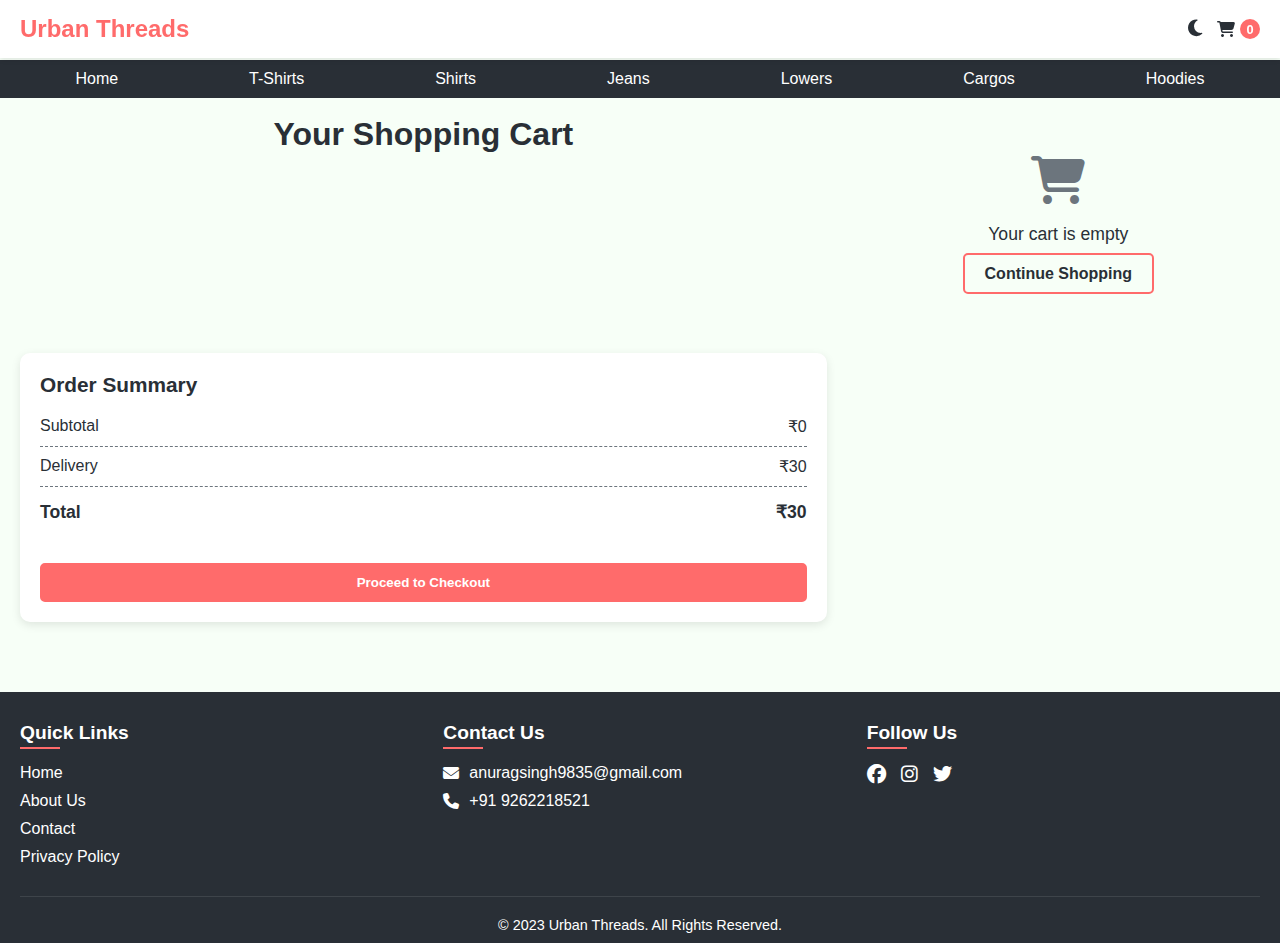
<file: cart.html>
<!DOCTYPE html>
<html lang="en">
<head>
    <meta charset="UTF-8">
    <meta name="viewport" content="width=device-width, initial-scale=1.0">
    <title>Your Cart | Urban Threads</title>
    <link rel="stylesheet" href="style.css">
    <link rel="stylesheet" href="https://cdnjs.cloudflare.com/ajax/libs/font-awesome/6.4.0/css/all.min.css">
</head>
<body>
    <header>
        <div class="logo">
            <h1>Urban Threads</h1>
        </div>
        <div class="header-icons">
            <button id="darkModeToggle"><i class="fas fa-moon"></i></button>
            <a href="cart.html"><i class="fas fa-shopping-cart"></i> <span id="cart-count">0</span></a>
        </div>
    </header>

    <nav>
        <ul>
            <li><a href="index.html">Home</a></li>
            <li><a href="#">T-Shirts</a></li>
            <li><a href="#">Shirts</a></li>
            <li><a href="#">Jeans</a></li>
            <li><a href="#">Lowers</a></li>
            <li><a href="#">Cargos</a></li>
            <li><a href="#">Hoodies</a></li>
        </ul>
    </nav>

    <main class="cart-container">
        <h1>Your Shopping Cart</h1>
        
        <div class="cart-items" id="cart-items">
            <!-- Cart items will be loaded here via JavaScript -->
            <div class="empty-cart">
                <i class="fas fa-shopping-cart"></i>
                <p>Your cart is empty</p>
                <a href="index.html" class="btn">Continue Shopping</a>
            </div>
        </div>
        
        <div class="cart-summary">
            <h2>Order Summary</h2>
            <div class="summary-item">
                <span>Subtotal</span>
                <span id="subtotal">₹0</span>
            </div>
            <div class="summary-item">
                <span>Delivery</span>
                <span id="delivery">₹30</span>
            </div>
            <div class="summary-item total">
                <span>Total</span>
                <span id="total">₹30</span>
            </div>
            <button class="btn btn-primary" id="checkout-btn">Proceed to Checkout</button>
        </div>
    </main>

    <footer>
        <div class="footer-content">
            <div class="footer-section">
                <h3>Quick Links</h3>
                <ul>
                    <li><a href="index.html">Home</a></li>
                    <li><a href="#">About Us</a></li>
                    <li><a href="#">Contact</a></li>
                    <li><a href="#">Privacy Policy</a></li>
                </ul>
            </div>
            <div class="footer-section">
                <h3>Contact Us</h3>
                <p><i class="fas fa-envelope"></i> anuragsingh9835@gmail.com</p>
                <p><i class="fas fa-phone"></i> +91 9262218521</p>
            </div>
            <div class="footer-section">
                <h3>Follow Us</h3>
                <div class="social-icons">
                    <a href="#"><i class="fab fa-facebook"></i></a>
                    <a href="#"><i class="fab fa-instagram"></i></a>
                    <a href="#"><i class="fab fa-twitter"></i></a>
                </div>
            </div>
        </div>
        <div class="footer-bottom">
            <p>&copy; 2023 Urban Threads. All Rights Reserved.</p>
        </div>
    </footer>

    <script src="script.js"></script>
</body>
</html>
</file>
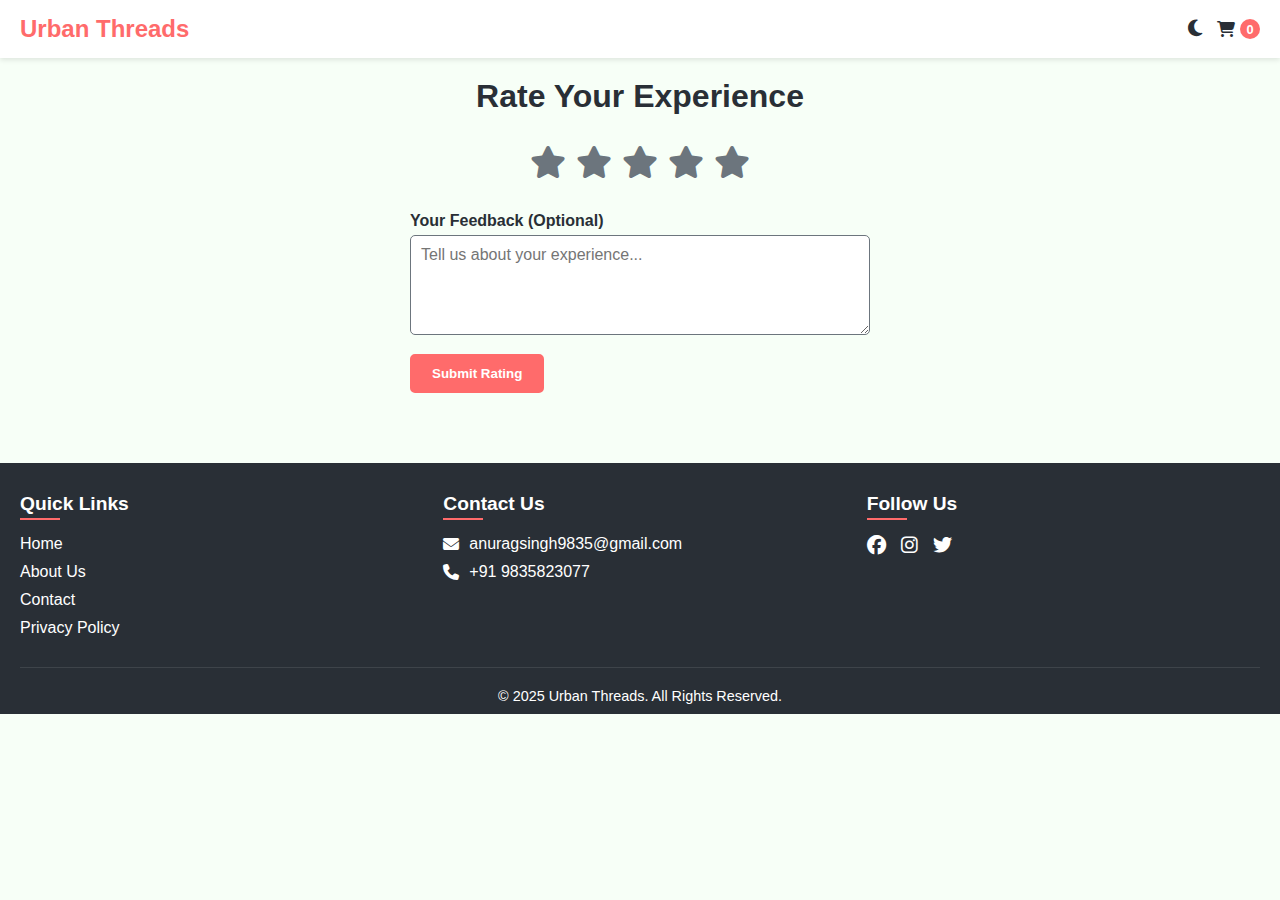
<file: rate.html>
<!DOCTYPE html>
<html lang="en">
<head>
    <meta charset="UTF-8">
    <meta name="viewport" content="width=device-width, initial-scale=1.0">
    <title>Rate Us | Urban Threads</title>
    <link rel="stylesheet" href="style.css">
    <link rel="stylesheet" href="https://cdnjs.cloudflare.com/ajax/libs/font-awesome/6.4.0/css/all.min.css">
</head>
<body>
    <header>
        <div class="logo">
            <h1>Urban Threads</h1>
        </div>
        <div class="header-icons">
            <button id="darkModeToggle"><i class="fas fa-moon"></i></button>
            <a href="cart.html"><i class="fas fa-shopping-cart"></i> <span id="cart-count">0</span></a>
        </div>
    </header>

    <main class="rate-container">
        <h1>Rate Your Experience</h1>
        
        <form id="rating-form">
            <div class="rating-stars">
                <input type="radio" id="star5" name="rating" value="5">
                <label for="star5"><i class="fas fa-star"></i></label>
                
                <input type="radio" id="star4" name="rating" value="4">
                <label for="star4"><i class="fas fa-star"></i></label>
                
                <input type="radio" id="star3" name="rating" value="3">
                <label for="star3"><i class="fas fa-star"></i></label>
                
                <input type="radio" id="star2" name="rating" value="2">
                <label for="star2"><i class="fas fa-star"></i></label>
                
                <input type="radio" id="star1" name="rating" value="1">
                <label for="star1"><i class="fas fa-star"></i></label>
            </div>
            
            <div class="form-group">
                <label for="feedback">Your Feedback (Optional)</label>
                <textarea id="feedback" name="feedback" rows="4" placeholder="Tell us about your experience..."></textarea>
            </div>
            
            <button type="submit" class="btn btn-primary">Submit Rating</button>
        </form>
        
        <div class="thank-you-message" id="thank-you" style="display: none;">
            <i class="fas fa-heart"></i>
            <h2>Thank You!</h2>
            <p>We appreciate your feedback. It helps us improve our services.</p>
            <a href="index.html" class="btn">Back to Shopping</a>
        </div>
    </main>

    <footer>
        <div class="footer-content">
            <div class="footer-section">
                <h3>Quick Links</h3>
                <ul>
                    <li><a href="index.html">Home</a></li>
                    <li><a href="#">About Us</a></li>
                    <li><a href="#">Contact</a></li>
                    <li><a href="#">Privacy Policy</a></li>
                </ul>
            </div>
            <div class="footer-section">
                <h3>Contact Us</h3>
                <p><i class="fas fa-envelope"></i> anuragsingh9835@gmail.com</p>
                <p><i class="fas fa-phone"></i> +91 9835823077</p>
            </div>
            <div class="footer-section">
                <h3>Follow Us</h3>
                <div class="social-icons">
                    <a href="#"><i class="fab fa-facebook"></i></a>
                    <a href="#"><i class="fab fa-instagram"></i></a>
                    <a href="#"><i class="fab fa-twitter"></i></a>
                </div>
            </div>
        </div>
        <div class="footer-bottom">
            <p>&copy; 2025 Urban Threads. All Rights Reserved.</p>
        </div>
    </footer>

    <script src="script.js"></script>
</body>
</html>
</file>
<file: style.css>
/* Base Styles */
:root {
    --primary-color: #ff6b6b;
    --secondary-color: #4ecdc4;
    --dark-color: #292f36;
    --light-color: #f7fff7;
    --accent-color: #ff9f1c;
    --gray-color: #6c757d;
    --light-gray: #f8f9fa;
    --dark-mode-bg: #121212;
    --dark-mode-text: #e0e0e0;
    --dark-mode-card: #1e1e1e;
}

* {
    margin: 0;
    padding: 0;
    box-sizing: border-box;
    font-family: 'Segoe UI', Tahoma, Geneva, Verdana, sans-serif;
}

body {
    background-color: var(--light-color);
    color: var(--dark-color);
    transition: all 0.3s ease;
}

body.dark-mode {
    background-color: var(--dark-mode-bg);
    color: var(--dark-mode-text);
}

a {
    text-decoration: none;
    color: inherit;
}

.btn {
    padding: 10px 20px;
    background-color: var(--light-color);
    color: var(--dark-color);
    border: 2px solid var(--primary-color);
    border-radius: 5px;
    cursor: pointer;
    font-weight: 600;
    transition: all 0.3s ease;
}

.btn:hover {
    background-color: var(--primary-color);
    color: white;
}

.btn-primary {
    background-color: var(--primary-color);
    color: white;
}

.btn-primary:hover {
    background-color: #ff5252;
}

/* Header Styles */
header {
    display: flex;
    justify-content: space-between;
    align-items: center;
    padding: 15px 20px;
    background-color: white;
    box-shadow: 0 2px 5px rgba(0,0,0,0.1);
    position: sticky;
    top: 0;
    z-index: 100;
}

body.dark-mode header {
    background-color: var(--dark-mode-card);
    box-shadow: 0 2px 5px rgba(0,0,0,0.3);
}

.logo h1 {
    font-size: 1.5rem;
    color: var(--primary-color);
}

.header-icons {
    display: flex;
    gap: 15px;
    align-items: center;
}

.header-icons a {
    display: flex;
    align-items: center;
    gap: 5px;
    font-weight: 600;
}

.header-icons button {
    background: none;
    border: none;
    font-size: 1.2rem;
    cursor: pointer;
    color: var(--dark-color);
}

body.dark-mode .header-icons button {
    color: var(--dark-mode-text);
}

#cart-count {
    background-color: var(--primary-color);
    color: white;
    border-radius: 50%;
    width: 20px;
    height: 20px;
    display: flex;
    justify-content: center;
    align-items: center;
    font-size: 0.8rem;
}

/* Navigation Styles */
nav {
    background-color: var(--dark-color);
    padding: 10px 0;
    position: sticky;
    top: 60px;
    z-index: 99;
}

body.dark-mode nav {
    background-color: #1a1a1a;
}

nav ul {
    display: flex;
    justify-content: space-around;
    list-style: none;
    overflow-x: auto;
    white-space: nowrap;
    padding: 0 10px;
}

nav ul::-webkit-scrollbar {
    display: none;
}

nav ul li a {
    color: white;
    padding: 5px 10px;
    border-radius: 5px;
    transition: all 0.3s ease;
}

nav ul li a.active, nav ul li a:hover {
    background-color: var(--primary-color);
}

/* Hero Section */
.hero {
    background: linear-gradient(rgba(0,0,0,0.5), rgba(0,0,0,0.5)), url('assets/img/hero-bg.jpg');
    background-size: cover;
    background-position: center;
    height: 300px;
    display: flex;
    align-items: center;
    justify-content: center;
    color: white;
    text-align: center;
    margin-bottom: 30px;
    animation: fadeIn 1s ease;
}

.hero-content h2 {
    font-size: 2.5rem;
    margin-bottom: 10px;
}

.hero-content p {
    font-size: 1.2rem;
    margin-bottom: 20px;
}

/* Categories Section */
.categories {
    padding: 20px;
    margin-bottom: 30px;
}

.categories h2 {
    text-align: center;
    margin-bottom: 20px;
    font-size: 1.8rem;
    position: relative;
}

.categories h2::after {
    content: '';
    position: absolute;
    bottom: -10px;
    left: 50%;
    transform: translateX(-50%);
    width: 80px;
    height: 3px;
    background-color: var(--primary-color);
}

.category-grid {
    display: grid;
    grid-template-columns: repeat(3, 1fr);
    gap: 15px;
}

.category-card {
    background-color: white;
    border-radius: 10px;
    overflow: hidden;
    box-shadow: 0 3px 10px rgba(0,0,0,0.1);
    transition: all 0.3s ease;
    cursor: pointer;
    text-align: center;
}

body.dark-mode .category-card {
    background-color: var(--dark-mode-card);
    box-shadow: 0 3px 10px rgba(0,0,0,0.3);
}

.category-card:hover {
    transform: translateY(-5px);
    box-shadow: 0 5px 15px rgba(0,0,0,0.2);
}

.category-card img {
    width: 100%;
    height: 100px;
    object-fit: cover;
}

.category-card h3 {
    padding: 10px;
    font-size: 1rem;
}

/* Products Section */
.featured-products {
    padding: 20px;
}

.featured-products h2 {
    text-align: center;
    margin-bottom: 20px;
    font-size: 1.8rem;
    position: relative;
}

.featured-products h2::after {
    content: '';
    position: absolute;
    bottom: -10px;
    left: 50%;
    transform: translateX(-50%);
    width: 80px;
    height: 3px;
    background-color: var(--primary-color);
}

.product-grid {
    display: grid;
    grid-template-columns: repeat(2, 1fr);
    gap: 20px;
}

.product-card {
    background-color: white;
    border-radius: 10px;
    overflow: hidden;
    box-shadow: 0 3px 10px rgba(0,0,0,0.1);
    transition: all 0.3s ease;
    cursor: pointer;
}

body.dark-mode .product-card {
    background-color: var(--dark-mode-card);
    box-shadow: 0 3px 10px rgba(0,0,0,0.3);
}

.product-card:hover {
    transform: translateY(-5px);
    box-shadow: 0 5px 15px rgba(0,0,0,0.2);
}

.product-image {
    width: 100%;
    height: 180px;
    object-fit: cover;
}

.product-info {
    padding: 15px;
}

.product-title {
    font-size: 1rem;
    margin-bottom: 5px;
    display: -webkit-box;
    display: box;
    -webkit-line-clamp: 1;
    line-clamp: 1;
    -webkit-box-orient: vertical;
    box-orient: vertical;
    overflow: hidden;
}

.price {
    font-weight: bold;
    color: var(--primary-color);
    font-size: 1.1rem;
}

.rating {
    color: var(--accent-color);
    font-size: 0.8rem;
    margin-top: 5px;
}

.rating span {
    color: var(--gray-color);
    margin-left: 5px;
}

body.dark-mode .rating span {
    color: #a0a0a0;
}

/* Footer Styles */
footer {
    background-color: var(--dark-color);
    color: white;
    padding: 30px 20px 10px;
    margin-top: 50px;
}

body.dark-mode footer {
    background-color: #1a1a1a;
}

.footer-content {
    display: grid;
    grid-template-columns: repeat(auto-fit, minmax(200px, 1fr));
    gap: 30px;
    margin-bottom: 20px;
}

.footer-section h3 {
    margin-bottom: 15px;
    font-size: 1.2rem;
    position: relative;
    padding-bottom: 5px;
}

.footer-section h3::after {
    content: '';
    position: absolute;
    bottom: 0;
    left: 0;
    width: 40px;
    height: 2px;
    background-color: var(--primary-color);
}

.footer-section ul {
    list-style: none;
}

.footer-section ul li {
    margin-bottom: 10px;
}

.footer-section ul li a:hover {
    color: var(--primary-color);
}

.footer-section p {
    margin-bottom: 10px;
    display: flex;
    align-items: center;
    gap: 10px;
}

.social-icons {
    display: flex;
    gap: 15px;
    font-size: 1.2rem;
}

.social-icons a:hover {
    color: var(--primary-color);
}

.footer-bottom {
    text-align: center;
    padding-top: 20px;
    border-top: 1px solid rgba(255,255,255,0.1);
    font-size: 0.9rem;
}

/* Product Detail Page */
.product-detail-container {
    padding: 20px;
    display: grid;
    gap: 20px;
}

.product-images {
    display: grid;
    gap: 10px;
}

.main-image {
    width: 100%;
    height: 350px;
    overflow: hidden;
    border-radius: 10px;
    box-shadow: 0 3px 10px rgba(0,0,0,0.1);
}

body.dark-mode .main-image {
    box-shadow: 0 3px 10px rgba(0,0,0,0.3);
}

.main-image img {
    width: 100%;
    height: 100%;
    object-fit: cover;
}

.thumbnail-images {
    display: flex;
    gap: 10px;
    overflow-x: auto;
    padding-bottom: 10px;
}

.thumbnail-images::-webkit-scrollbar {
    height: 5px;
}

.thumbnail-images::-webkit-scrollbar-thumb {
    background-color: var(--primary-color);
    border-radius: 5px;
}

.thumbnail-images img {
    width: 80px;
    height: 80px;
    object-fit: cover;
    border-radius: 5px;
    cursor: pointer;
    border: 2px solid transparent;
    transition: all 0.3s ease;
}

.thumbnail-images img:hover, .thumbnail-images img.active {
    border-color: var(--primary-color);
}

.product-info h1 {
    font-size: 1.8rem;
    margin-bottom: 10px;
}

.price-rating {
    display: flex;
    justify-content: space-between;
    align-items: center;
    margin-bottom: 15px;
}

.price {
    font-size: 1.5rem;
    font-weight: bold;
}

.product-description {
    margin-bottom: 20px;
    line-height: 1.6;
}

.size-selector {
    margin-bottom: 20px;
}

.size-selector h3 {
    margin-bottom: 10px;
}

.size-options {
    display: flex;
    gap: 10px;
}

.size-btn {
    width: 40px;
    height: 40px;
    border: 1px solid var(--gray-color);
    background: none;
    border-radius: 5px;
    cursor: pointer;
    font-weight: 600;
    transition: all 0.3s ease;
}

body.dark-mode .size-btn {
    border-color: #555;
    color: var(--dark-mode-text);
}

.size-btn:hover, .size-btn.active {
    background-color: var(--primary-color);
    color: white;
    border-color: var(--primary-color);
}

.product-actions {
    display: flex;
    gap: 15px;
    margin-bottom: 20px;
}

.product-actions .btn {
    flex: 1;
    text-align: center;
}

.product-meta {
    display: grid;
    gap: 10px;
}

.meta-item {
    display: flex;
    align-items: center;
    gap: 10px;
    color: var(--gray-color);
}

body.dark-mode .meta-item {
    color: #a0a0a0;
}

.meta-item i {
    color: var(--primary-color);
}

.related-products {
    padding: 20px;
    margin-top: 30px;
}

.related-products h2 {
    text-align: center;
    margin-bottom: 20px;
    font-size: 1.5rem;
}

/* Cart Page */
.cart-container {
    padding: 20px;
}

.cart-container h1 {
    margin-bottom: 20px;
    text-align: center;
}

.cart-items {
    margin-bottom: 30px;
}

.cart-item {
    display: grid;
    grid-template-columns: 100px 1fr;
    gap: 15px;
    padding: 15px;
    background-color: white;
    border-radius: 10px;
    box-shadow: 0 3px 10px rgba(0,0,0,0.1);
    margin-bottom: 15px;
    position: relative;
}

body.dark-mode .cart-item {
    background-color: var(--dark-mode-card);
    box-shadow: 0 3px 10px rgba(0,0,0,0.3);
}

.cart-item-image {
    width: 100%;
    height: 100px;
    object-fit: cover;
    border-radius: 5px;
}

.cart-item-details h3 {
    margin-bottom: 5px;
    font-size: 1rem;
}

.cart-item-price {
    color: var(--primary-color);
    font-weight: bold;
    margin-bottom: 10px;
}

.cart-item-size {
    color: var(--gray-color);
    font-size: 0.9rem;
    margin-bottom: 10px;
}

body.dark-mode .cart-item-size {
    color: #a0a0a0;
}

.quantity-control {
    display: flex;
    align-items: center;
    gap: 10px;
}

.quantity-btn {
    width: 25px;
    height: 25px;
    border: 1px solid var(--gray-color);
    background: none;
    border-radius: 50%;
    cursor: pointer;
    display: flex;
    align-items: center;
    justify-content: center;
}

body.dark-mode .quantity-btn {
    border-color: #555;
}

.quantity {
    font-weight: bold;
}

.remove-item {
    position: absolute;
    top: 10px;
    right: 10px;
    background: none;
    border: none;
    color: var(--gray-color);
    cursor: pointer;
    font-size: 1.2rem;
}

body.dark-mode .remove-item {
    color: #a0a0a0;
}

.empty-cart {
    text-align: center;
    padding: 40px 20px;
}

.empty-cart i {
    font-size: 3rem;
    color: var(--gray-color);
    margin-bottom: 20px;
}

body.dark-mode .empty-cart i {
    color: #a0a0a0;
}

.empty-cart p {
    margin-bottom: 20px;
    font-size: 1.1rem;
}

.cart-summary {
    background-color: white;
    padding: 20px;
    border-radius: 10px;
    box-shadow: 0 3px 10px rgba(0,0,0,0.1);
}

body.dark-mode .cart-summary {
    background-color: var(--dark-mode-card);
    box-shadow: 0 3px 10px rgba(0,0,0,0.3);
}

.cart-summary h2 {
    margin-bottom: 20px;
    font-size: 1.3rem;
}

.summary-item {
    display: flex;
    justify-content: space-between;
    margin-bottom: 10px;
    padding-bottom: 10px;
    border-bottom: 1px dashed var(--gray-color);
}

body.dark-mode .summary-item {
    border-bottom-color: #555;
}

.summary-item.total {
    font-weight: bold;
    font-size: 1.1rem;
    border-bottom: none;
    margin-top: 15px;
}

#checkout-btn {
    width: 100%;
    margin-top: 20px;
}

/* Checkout Page */
.checkout-container {
    padding: 20px;
}

.checkout-container h1 {
    margin-bottom: 20px;
    text-align: center;
}

.checkout-steps {
    display: flex;
    justify-content: center;
    gap: 20px;
    margin-bottom: 30px;
}

.step {
    padding: 10px 15px;
    background-color: var(--light-gray);
    border-radius: 20px;
    font-weight: 600;
    position: relative;
}

body.dark-mode .step {
    background-color: #333;
}

.step.active {
    background-color: var(--primary-color);
    color: white;
}

.step:not(:last-child)::after {
    content: '→';
    position: absolute;
    right: -15px;
    color: var(--gray-color);
}

.payment-methods {
    margin-bottom: 30px;
}

.payment-methods h2 {
    margin-bottom: 15px;
    font-size: 1.3rem;
}

.payment-option {
    background-color: white;
    border-radius: 10px;
    padding: 15px;
    margin-bottom: 15px;
    box-shadow: 0 3px 10px rgba(0,0,0,0.1);
}

body.dark-mode .payment-option {
    background-color: var(--dark-mode-card);
    box-shadow: 0 3px 10px rgba(0,0,0,0.3);
}

.payment-option.active {
    border: 2px solid var(--primary-color);
}

.payment-option input[type="radio"] {
    display: none;
}

.payment-option label {
    display: flex;
    align-items: center;
    gap: 10px;
    font-weight: 600;
    font-size: 1.1rem;
    cursor: pointer;
    margin-bottom: 10px;
}

.payment-option label i {
    color: var(--primary-color);
    font-size: 1.3rem;
}

.qr-instructions, .cod-instructions {
    padding: 10px 0;
}

.qr-instructions ol {
    padding-left: 20px;
    margin: 10px 0;
}

.qr-instructions li {
    margin-bottom: 5px;
}

.qr-code-container {
    text-align: center;
    margin-top: 15px;
}

.qr-code-container img {
    width: 200px;
    height: 200px;
    object-fit: contain;
    border: 1px solid var(--gray-color);
    padding: 10px;
    margin-bottom: 10px;
}

body.dark-mode .qr-code-container img {
    border-color: #555;
}

.qr-code-container p {
    font-weight: bold;
    font-size: 1.2rem;
}

.checkout-form {
    background-color: white;
    padding: 20px;
    border-radius: 10px;
    box-shadow: 0 3px 10px rgba(0,0,0,0.1);
}

body.dark-mode .checkout-form {
    background-color: var(--dark-mode-card);
    box-shadow: 0 3px 10px rgba(0,0,0,0.3);
}

.checkout-form h2 {
    margin-bottom: 20px;
    font-size: 1.3rem;
}

.form-group {
    margin-bottom: 15px;
}

.form-group label {
    display: block;
    margin-bottom: 5px;
    font-weight: 600;
}

.form-group input, .form-group textarea, .form-group select {
    width: 100%;
    padding: 10px;
    border: 1px solid var(--gray-color);
    border-radius: 5px;
    font-size: 1rem;
}

body.dark-mode .form-group input, 
body.dark-mode .form-group textarea, 
body.dark-mode .form-group select {
    background-color: #333;
    border-color: #555;
    color: var(--dark-mode-text);
}

.form-group textarea {
    resize: vertical;
    min-height: 100px;
}

.order-summary {
    margin-top: 20px;
    padding: 15px;
    background-color: var(--light-gray);
    border-radius: 5px;
}

body.dark-mode .order-summary {
    background-color: #333;
}

.order-summary h3 {
    margin-bottom: 15px;
}

.checkout-item {
    display: flex;
    justify-content: space-between;
    margin-bottom: 10px;
}

.summary-total {
    display: flex;
    justify-content: space-between;
    font-weight: bold;
    margin-top: 10px;
    padding-top: 10px;
    border-top: 1px dashed var(--gray-color);
}

body.dark-mode .summary-total {
    border-top-color: #555;
}

/* Success Page */
.success-container {
    display: flex;
    justify-content: center;
    align-items: center;
    min-height: calc(100vh - 200px);
    padding: 20px;
}

.success-card {
    background-color: white;
    padding: 30px;
    border-radius: 10px;
    box-shadow: 0 5px 15px rgba(0,0,0,0.1);
    text-align: center;
    max-width: 500px;
    width: 100%;
    animation: fadeInUp 0.5s ease;
}

body.dark-mode .success-card {
    background-color: var(--dark-mode-card);
    box-shadow: 0 5px 15px rgba(0,0,0,0.3);
}

.success-icon {
    font-size: 3rem;
    color: var(--primary-color);
    margin-bottom: 20px;
}

.success-card h1 {
    margin-bottom: 15px;
    font-size: 1.8rem;
}

.success-card p {
    margin-bottom: 10px;
    line-height: 1.6;
}

.order-details {
    margin: 25px 0;
    text-align: left;
    background-color: var(--light-gray);
    padding: 15px;
    border-radius: 5px;
}

body.dark-mode .order-details {
    background-color: #333;
}

.order-details h3 {
    margin-bottom: 10px;
    font-size: 1.1rem;
}

.order-item {
    display: flex;
    justify-content: space-between;
    margin-bottom: 5px;
}

.success-actions {
    display: flex;
    gap: 15px;
    margin-top: 20px;
}

.success-actions .btn {
    flex: 1;
}

/* Rating Page */
.rate-container {
    max-width: 500px;
    margin: 0 auto;
    padding: 20px;
}

.rate-container h1 {
    text-align: center;
    margin-bottom: 30px;
}

.rating-stars {
    display: flex;
    justify-content: center;
    margin-bottom: 30px;
    direction: rtl;
}

.rating-stars input {
    display: none;
}

.rating-stars label {
    font-size: 2rem;
    color: var(--gray-color);
    cursor: pointer;
    transition: all 0.2s ease;
    padding: 0 5px;
}

body.dark-mode .rating-stars label {
    color: #555;
}

.rating-stars input:checked ~ label,
.rating-stars label:hover,
.rating-stars label:hover ~ label {
    color: var(--accent-color);
}

.thank-you-message {
    text-align: center;
    animation: fadeIn 0.5s ease;
}

.thank-you-message i {
    font-size: 3rem;
    color: var(--primary-color);
    margin-bottom: 20px;
}

.thank-you-message h2 {
    margin-bottom: 15px;
}

.thank-you-message p {
    margin-bottom: 20px;
}

/* Animations */
@keyframes fadeIn {
    from { opacity: 0; }
    to { opacity: 1; }
}

@keyframes fadeInUp {
    from {
        opacity: 0;
        transform: translateY(20px);
    }
    to {
        opacity: 1;
        transform: translateY(0);
    }
}

/* Responsive Styles */
@media (min-width: 768px) {
    .category-grid {
        grid-template-columns: repeat(6, 1fr);
    }
    
    .product-grid {
        grid-template-columns: repeat(3, 1fr);
    }
    
    .product-detail-container {
        grid-template-columns: 1fr 1fr;
    }
    
    .cart-container {
        display: grid;
        grid-template-columns: 2fr 1fr;
        gap: 30px;
        align-items: start;
    }
    
    .cart-items {
        margin-bottom: 0;
    }
}

@media (min-width: 992px) {
    .product-grid {
        grid-template-columns: repeat(4, 1fr);
    }
}
</file>
